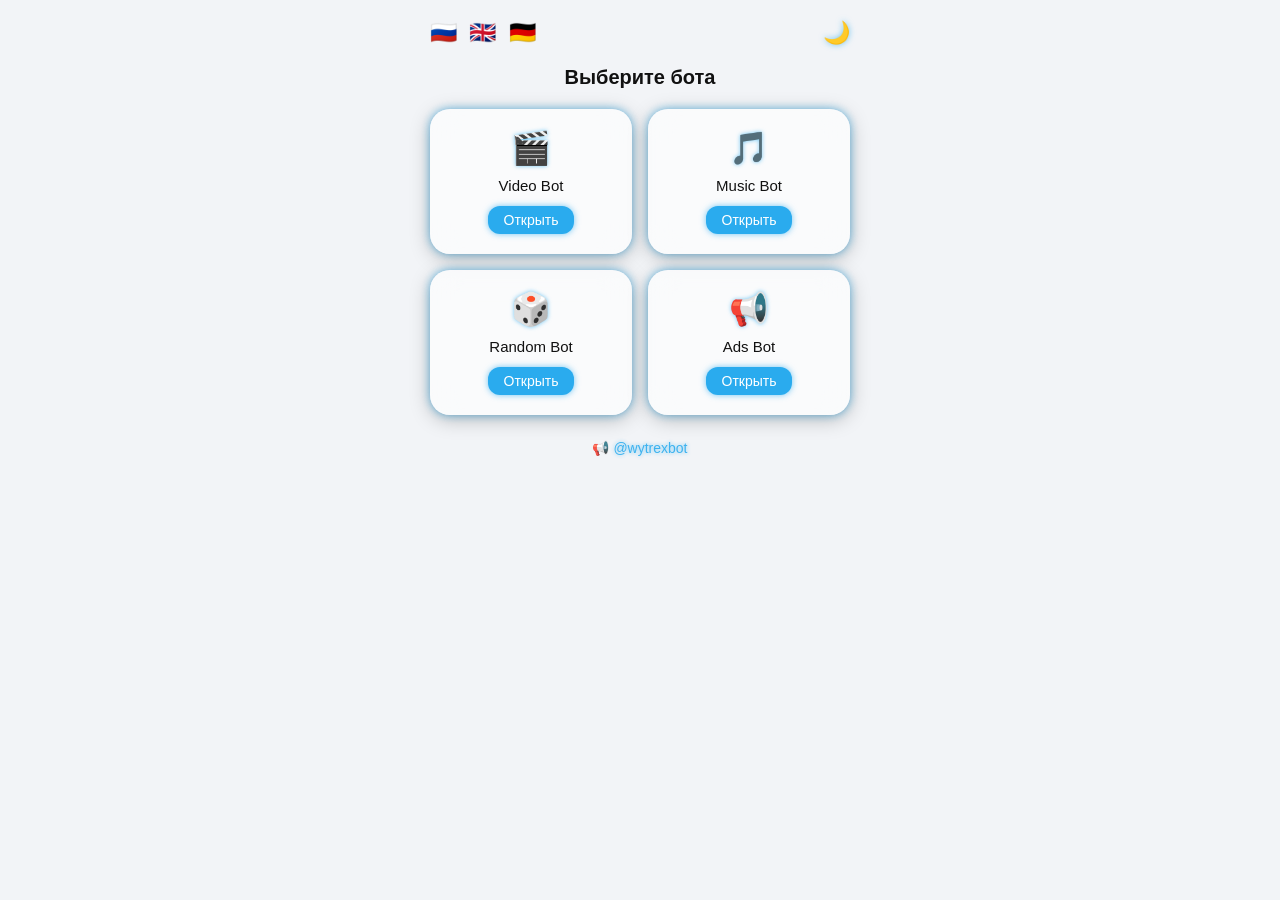
<file: index.html>
<!DOCTYPE html>
<html lang="ru">
<head>
<meta charset="UTF-8">
<meta name="viewport" content="width=device-width, initial-scale=1.0">
<title>WYREX MiniApp</title>
<script src="https://telegram.org/js/telegram-web-app.js"></script>

<style>
:root {
  --bg: #f2f4f7;
  --card: rgba(255,255,255,0.6);
  --text: #111;
  --accent: #2AABEE;
  --blur: blur(15px);
  --neon: #2aabeeaa;
}

body.dark {
  --bg: #0e0e11;
  --card: rgba(30,30,35,0.5);
  --text: #fff;
  --neon: #2aabee55;
}

body {
  margin: 0;
  font-family: -apple-system, BlinkMacSystemFont, sans-serif;
  background: var(--bg);
  color: var(--text);
  overflow: hidden;
  transition: 0.3s;
}

.container {
  max-width: 420px;
  margin: auto;
  padding: 20px;
}

.topbar {
  display: flex;
  justify-content: space-between;
  align-items: center;
}

.flags span {
  font-size: 22px;
  margin-right: 8px;
  cursor: pointer;
  transition: 0.2s;
}

.flags span:hover { transform: scale(1.2); }

.theme-toggle {
  font-size: 22px;
  cursor: pointer;
  transition: 0.2s;
  text-shadow: 0 0 6px var(--neon);
}

h2 {
  margin: 20px 0;
  text-align: center;
  font-size: 20px;
  font-weight: 600;
}

.bot-grid {
  display: grid;
  grid-template-columns: 1fr 1fr;
  gap: 16px;
  margin-top: 20px;
}

.bot-card {
  background: var(--card);
  backdrop-filter: var(--blur);
  border-radius: 20px;
  padding: 20px;
  text-align: center;
  cursor: pointer;
  transition: 0.3s;
  box-shadow: 0 4px 20px rgba(0,0,0,0.25),
              0 0 8px var(--neon);
  opacity: 0;
  transform: translateY(20px);
  animation: appear 0.6s forwards;
}

.bot-card:hover {
  transform: translateY(-5px) scale(1.05);
  box-shadow: 0 10px 30px rgba(0,0,0,0.35),
              0 0 12px var(--neon);
}

.bot-card:nth-child(1) { animation-delay: 0.1s; }
.bot-card:nth-child(2) { animation-delay: 0.2s; }
.bot-card:nth-child(3) { animation-delay: 0.3s; }
.bot-card:nth-child(4) { animation-delay: 0.4s; }

@keyframes appear {
  to { opacity: 1; transform: translateY(0); }
}

.bot-icon {
  font-size: 32px;
  margin-bottom: 10px;
  text-shadow: 0 0 4px var(--neon);
}

.bot-title {
  font-size: 15px;
  margin-bottom: 12px;
  font-weight: 500;
}

.bot-card button {
  padding: 6px 16px;
  border-radius: 12px;
  border: none;
  background: var(--accent);
  color: #fff;
  font-size: 14px;
  cursor: pointer;
  transition: 0.3s;
  box-shadow: 0 0 6px var(--neon);
}

.bot-card button:hover { background: #1d8ad1; }

.channel {
  margin-top: 25px;
  text-align: center;
  font-size: 14px;
  opacity: 0.9;
}

.channel a {
  color: var(--accent);
  text-decoration: none;
  font-weight: 500;
  text-shadow: 0 0 4px var(--neon);
}
</style>
</head>
<body>

<div class="container">
  <div class="topbar">
    <div class="flags">
      <span onclick="setLang('ru')">🇷🇺</span>
      <span onclick="setLang('en')">🇬🇧</span>
      <span onclick="setLang('de')">🇩🇪</span>
    </div>
    <div class="theme-toggle" onclick="toggleTheme()">🌙</div>
  </div>

  <h2 id="title">Выберите бота</h2>

  <div class="bot-grid">
    <div class="bot-card">
      <div class="bot-icon">🎬</div>
      <div class="bot-title">Video Bot</div>
      <button onclick="openBot('video')">Открыть</button>
    </div>
    <div class="bot-card">
      <div class="bot-icon">🎵</div>
      <div class="bot-title">Music Bot</div>
      <button onclick="openBot('music')">Открыть</button>
    </div>
    <div class="bot-card">
      <div class="bot-icon">🎲</div>
      <div class="bot-title">Random Bot</div>
      <button onclick="openBot('random')">Открыть</button>
    </div>
    <div class="bot-card">
      <div class="bot-icon">📢</div>
      <div class="bot-title">Ads Bot</div>
      <button onclick="openBot('ads')">Открыть</button>
    </div>
  </div>

  <div class="channel">
    📢 <a href="https://t.me/wytrexbot" target="_blank">@wytrexbot</a>
  </div>
</div>

<script>
const tg = window.Telegram.WebApp;
tg.expand();

if(tg.colorScheme === 'dark'){ document.body.classList.add('dark'); } else { document.body.classList.remove('dark'); }

function toggleTheme(){ document.body.classList.toggle('light'); document.body.classList.toggle('dark'); }

function openBot(type){
  window.location.href = `loader.html?bot=${type}`;
}

const translations = {
  ru: { title: "Выберите бота", open: "Открыть" },
  en: { title: "Choose a bot", open: "Open" },
  de: { title: "Bot auswählen", open: "Öffnen" }
};

function setLang(lang){
  document.getElementById("title").innerText = translations[lang].title;
  document.querySelectorAll(".bot-card button").forEach(btn=>btn.innerText = translations[lang].open);
}
</script>

</body>
</html>
</file>
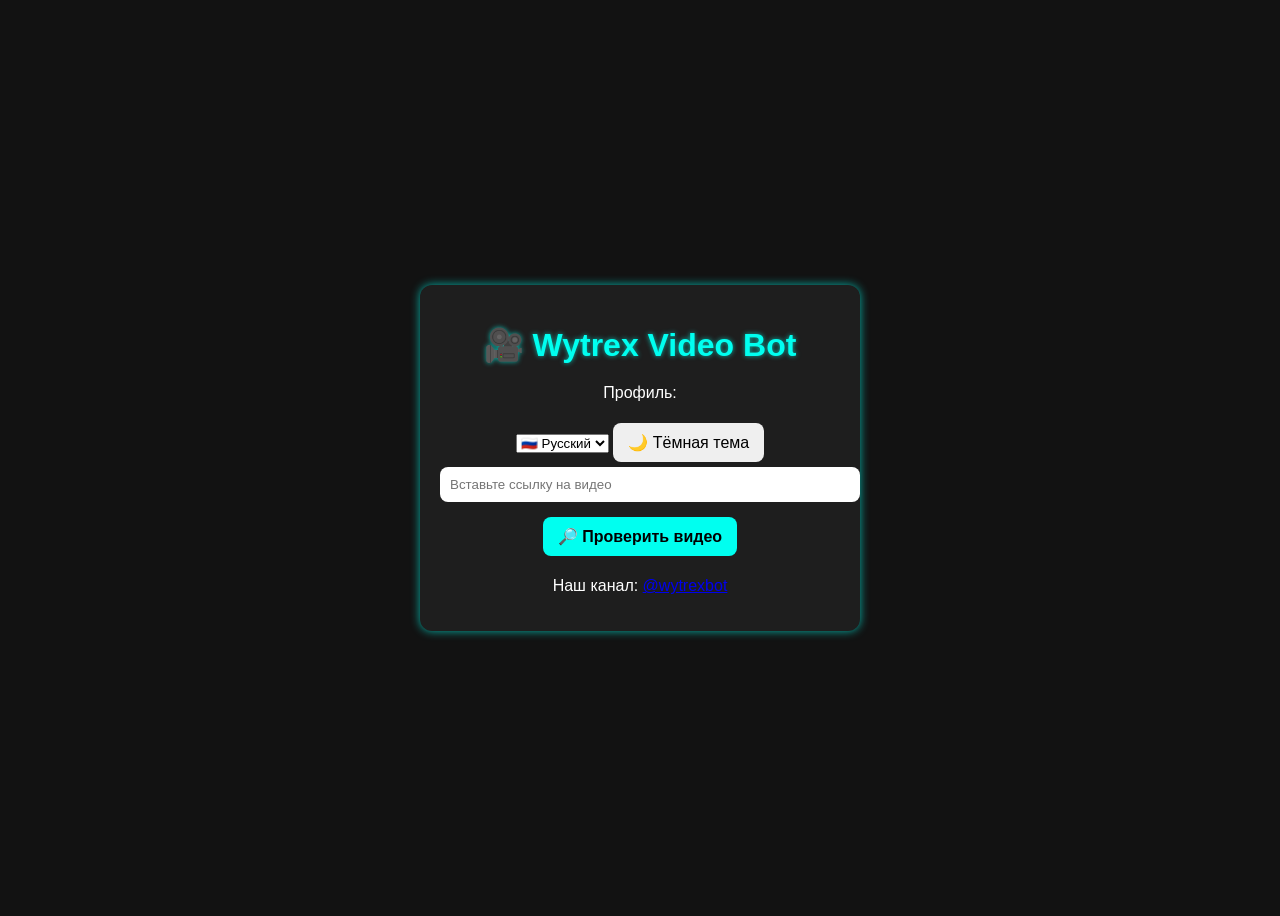
<file: bots/Video bot/index.html>
<!DOCTYPE html>
<html lang="ru">
<head>
<meta charset="UTF-8">
<meta name="viewport" content="width=device-width, initial-scale=1.0">
<title>Wytrex Video Bot</title>
<link rel="stylesheet" href="style.css">
<script src="https://telegram.org/js/telegram-web-app.js"></script>
</head>
<body>
<div class="container">
    <header>
        <h1>🎥 Wytrex Video Bot</h1>
        <div class="profile">
            <p>Профиль: <span id="userName"></span></p>
        </div>
        <div class="theme-language">
            <select id="languageSelect">
                <option value="ru">🇷🇺 Русский</option>
                <option value="en">🇬🇧 English</option>
                <option value="de">🇩🇪 Deutsch</option>
            </select>
            <button id="themeToggle">🌙 Тёмная тема</button>
        </div>
    </header>

    <main>
        <input type="text" id="videoLink" placeholder="Вставьте ссылку на видео">
        <button id="checkBtn">🔎 Проверить видео</button>

        <div id="videoInfo" class="hidden">
            <p id="title"></p>
            <p id="views"></p>
            <p id="likes"></p>
            <p id="comments"></p>
            <p id="date"></p>
        </div>

        <div id="formats" class="hidden">
            <label><input type="radio" name="format" value="480"> 480p</label>
            <label><input type="radio" name="format" value="720" checked> 720p</label>
            <label><input type="radio" name="format" value="1080"> 1080p</label>
        </div>

        <div id="premiumOptions" class="hidden">
            <label><input type="checkbox" id="extractDescription"> Вытащить описание</label>
            <label><input type="checkbox" id="extractMusic"> Вытащить музыку</label>
        </div>

        <button id="downloadBtn" class="hidden">⬇ Скачать</button>
        <button id="buyPremiumBtn" class="hidden">💎 Купить Premium</button>

        <div class="channel">
            <p>Наш канал: <a href="https://t.me/wytrexbot" target="_blank">@wytrexbot</a></p>
        </div>

        <div id="progress" class="hidden">
            <p>Скачивание: <span id="progressText">0%</span></p>
            <progress id="progressBar" value="0" max="100"></progress>
        </div>
    </main>
</div>
<script src="script.js"></script>
</body>
</html>
</file>
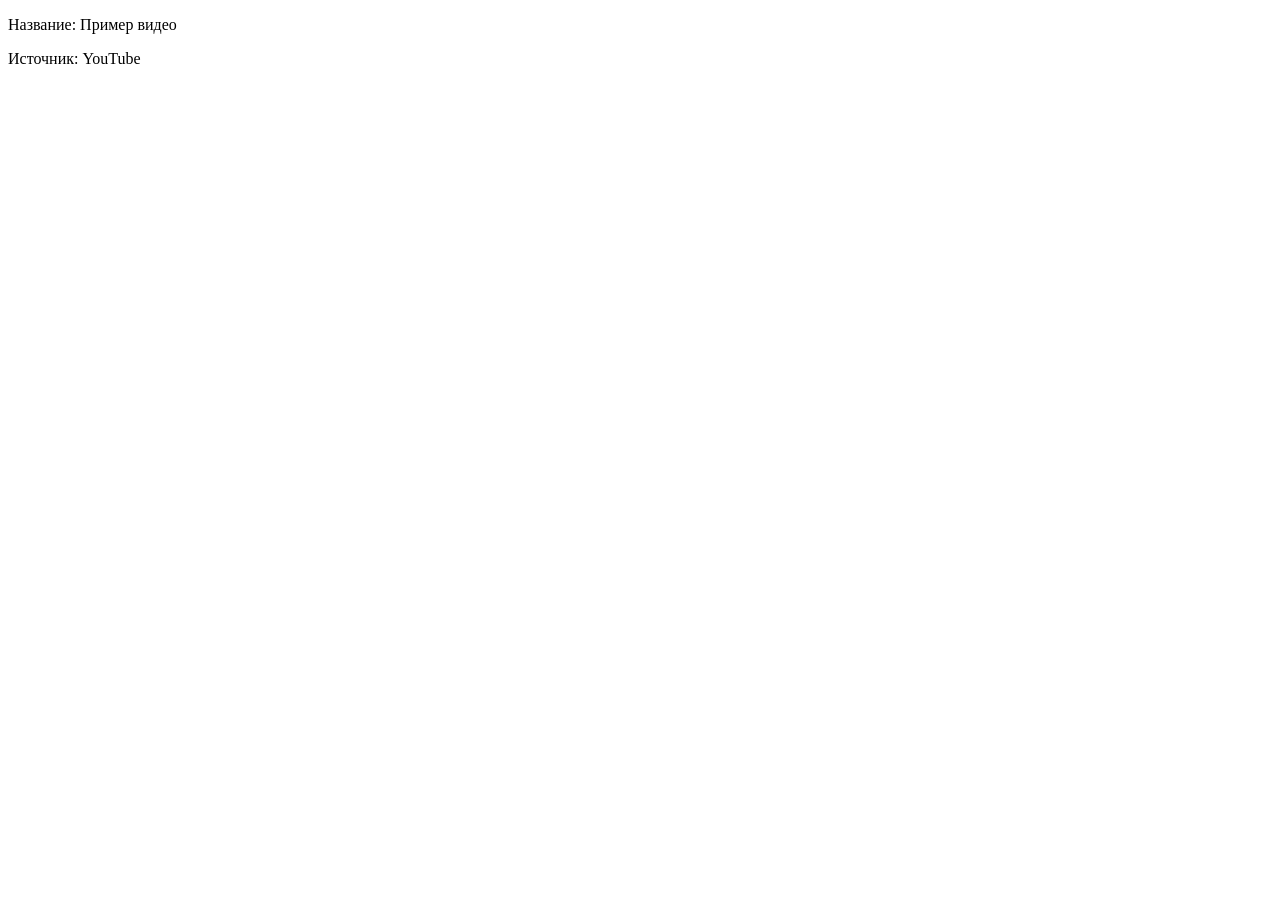
<file: test.html>
<!DOCTYPE html>
<html lang="ru">
<head>
<meta charset="UTF-8">
<title>Тест UTF-8</title>
</head>
<body>
<script>
document.body.innerHTML = "<p>Название: Пример видео</p>";
document.body.innerHTML += "<p>Источник: YouTube</p>";
</script>
</body>
</html>
</file>
<file: bots/Video bot/style.css>
body {
    font-family: 'Segoe UI', sans-serif;
    background-color: #121212;
    color: #fff;
    display: flex;
    justify-content: center;
    align-items: center;
    height: 100vh;
}
.container {
    background: #1e1e1e;
    padding: 20px;
    border-radius: 12px;
    width: 95%;
    max-width: 400px;
    text-align: center;
    box-shadow: 0 0 10px #00fff0aa;
}
h1 {
    color: #00fff0;
    margin-bottom: 20px;
    text-shadow: 0 0 5px #00fff0aa;
}
input[type=text] {
    width: 100%;
    padding: 10px;
    border-radius: 8px;
    border: none;
    margin-bottom: 10px;
    outline: none;
}
button {
    padding: 10px 15px;
    border: none;
    border-radius: 8px;
    cursor: pointer;
    margin: 5px 0;
    font-size: 16px;
    transition: 0.2s;
}
#checkBtn, #downloadBtn {
    background-color: #00fff0;
    color: #000;
    font-weight: bold;
}
#checkBtn:hover, #downloadBtn:hover { background-color: #00ccc0; }
#buyPremiumBtn { background-color: #ff00ff; color: #fff; }
#buyPremiumBtn:hover { background-color: #cc00cc; }
.hidden { display: none; }
#formats label, #premiumOptions label { display: block; margin: 5px 0; }
</file>
